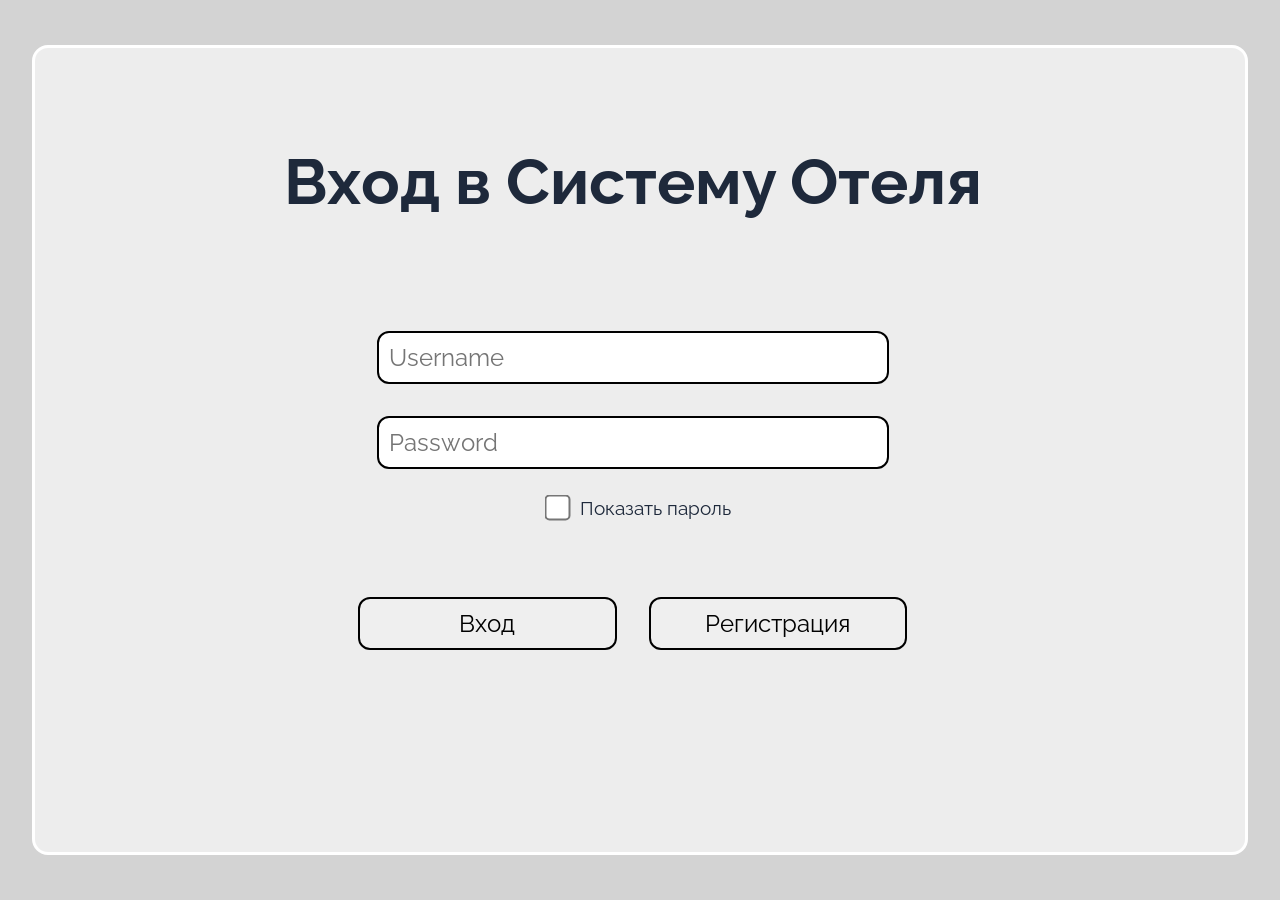
<file: gateway/html/login.html>
<!DOCTYPE html>
<html>
  <head>
    <meta charset="utf-8">
    <title>Hotel Login</title>

    <link href="css/fonts.css" rel="stylesheet">
    <link href="css/global.css" rel="stylesheet">
    <link href="css/login.css" rel="stylesheet">
  </head>

  <body>
    <div class="window">
      <h2>Вход в Систему Отеля</h2>
      <div class="inputs-wrapper">
        <input id="username" placeholder="Username"/>
        <input id="password" type="password" placeholder="Password"/>
        <div class="checkbox-container">
          <input class="show-password-checkbox" type="checkbox"
                 onclick="revealPassword()">
          <p>Показать пароль</p>
        </div>
      </div>
      <div class="inputs-wrapper" id="reg-window" style="display: none">
        <input id="passport-number" type="password" placeholder="Номер паспорта"/>
        <input id="phone" placeholder="Номер телефона"/>
        <div class="checkbox-container">
        <input class="show-password-checkbox" type="checkbox"
                 onclick="revealPassport()">
          <p>Показать паспорт</p>
        </div>
      </div>
      <p class="error-message"></p>
      <div class="button-container">
        <button onclick="login()">Вход</button>
        <button onclick="register()">Регистрация</button>
      </div>
    </div>
    <script src="js/login.js"></script>
  </body>
</html>
</file>
<file: gateway/html/css/fonts.css>
@font-face {
  font-family: Raleway;
  src:
    url(./Raleway-Regular.woff2) format('woff2'),
    url(./Raleway-Regular.woff) format('woff');
  font-weight: normal;
  font-display: swap;
}

@font-face {
  font-family: Raleway;
  src:
    url(./Raleway-Bold.woff2) format('woff2'),
    url(./Raleway-Bold.woff) format('woff');
  font-weight: bold;
  font-display: swap;
}
</file>
<file: gateway/html/css/global.css>
*,
*::before,
*::after {
    box-sizing: border-box;
}

body {
    margin: 0 auto;
    font-family: Raleway, sans-serif;
    max-width: 1200px;
    padding: 1.5rem;
    background: #d3d3d3;
    color: #1e293b;
}


h1,
h2,
h3,
h4,
h5,
h6,
p,
ul,
ol,
li,
blockquote {
    margin: 0;
    padding: 0;
}

a {
    color: inherit;
}

img {
    width: 100%;
}

input, button {
    font: inherit;
    border: solid 2px;
    border-radius: .75rem;

}
</file>
<file: gateway/html/css/login.css>
body {
    display: flex;
    justify-content: center;
    align-items: center;
    max-width: none;
    height: 100vh;
}

.window {
    display: flex;
    width: 95vw;
    height: 90vh;
    padding: 1rem;
    flex-direction: column;
    justify-content: flex-start;
    align-items: center;
    overflow-y: auto;
    scrollbar-gutter: stable;
    scrollbar-base-color: transparent;


    background-color: #ededed;
    border: solid 3px;
    border-radius: 1rem;
    border-color: white;
}

h2 {
    font-size: 4rem;
    margin-top: 5rem;
    margin-bottom: 6rem;
    text-align: center;
}

.checkbox-container {
    display: flex;
    align-items: center;
    justify-content: flex-start;
}

.show-password-checkbox {
    max-width: min-content;
    min-width: 0;
    transform: scale(2, 2);
}

.inputs-wrapper {
    display: flex;
    flex-direction: column;
    justify-content: space-between;
    align-items: center;
}

p {
    font-size: 1.2rem;
}

.error-message {
    color: crimson;
    font-size: 1.2rem;
    height: 1.2rem;
    margin: 1rem;
}

input, button {
    width: 40vw;
    min-width: 15rem;
    flex: 1 1 auto;
    margin: 1rem;
    padding: 10px;
    font-size: 1.5rem;
}

.button-container {
    display: flex;
    flex-wrap: balance;
    justify-content: space-evenly;
    width: 50%;
}

button:active, input:focus {
    background-color: #ccc;
}

button:hover, input:hover {
    background-color: #bbb;
}
</file>
